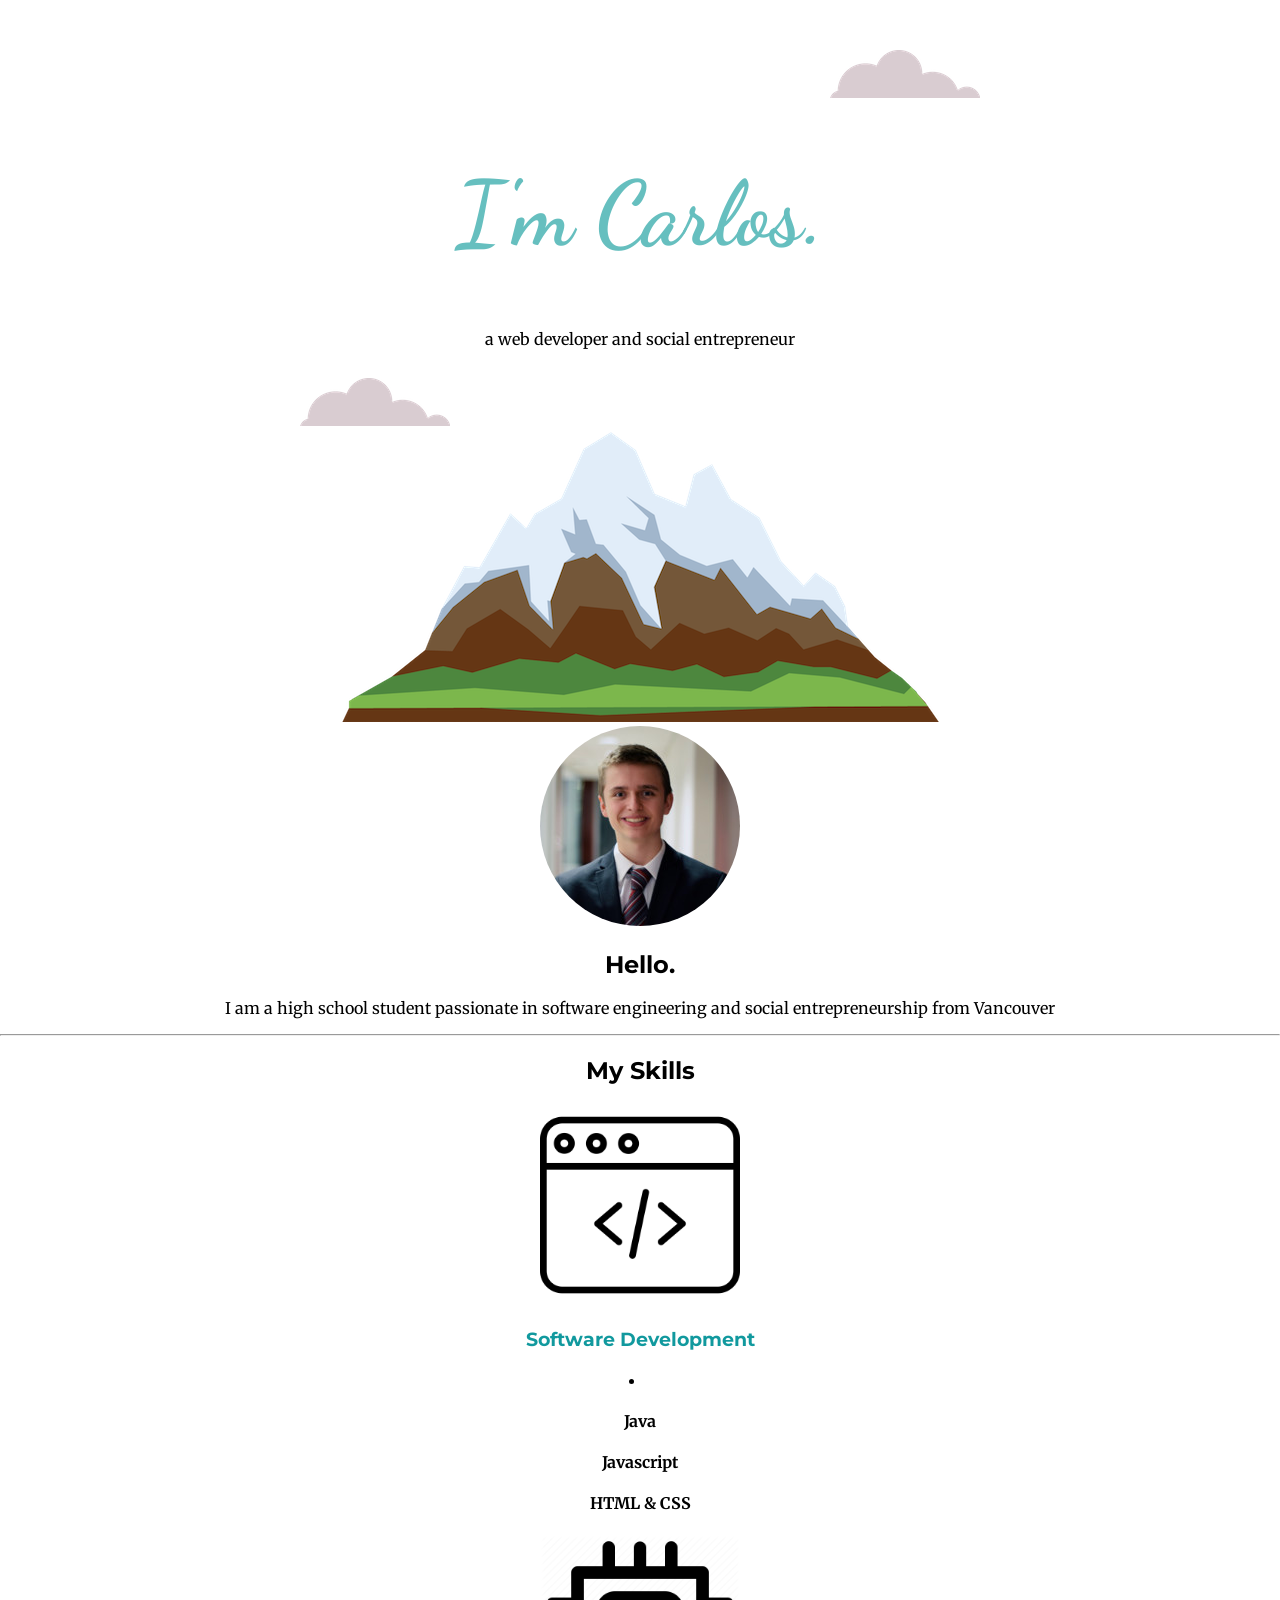
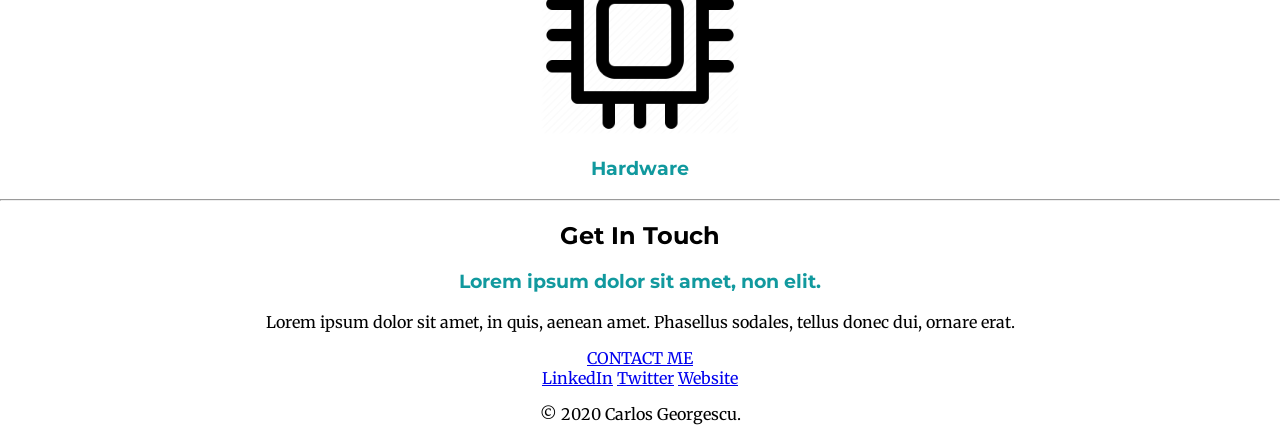
<file: CSS/index.html>
<!DOCTYPE html>
<html lang="en" dir="ltr">
  <head>
    <meta charset="utf-8">
    <title>Carlos' Personal Website</title>
    <link rel="stylesheet" href="css/styles.css">
    <link rel="icon" href="favicon.ico">
    <link href="https://fonts.googleapis.com/css?family=Dancing+Script|Merriweather|Montserrat&display=swap" rel="stylesheet">
  </head>
  <body>

  <div class="topContainer">
    <img class="top-cloud" src="images/cloud.png" alt="cloud-photo">
    <h1>I'm Carlos.</h1>
    <p>a web developer and social entrepreneur</p>
    <img class="bottom-cloud" src="images/cloud.png" alt="cloud-photo">
    <img src="images/mountain.png" alt="mountain-photo">
  </div>

  <div class="middle-container">
    <div class="profile">
      <img class="profilePicture" src="images/profilePic.jfif" alt="CarlosPicture">
      <h2>Hello.</h2>
      <p>I am a high school student passionate in software engineering and social entrepreneurship from Vancouver</p>
    </div>
    <hr>
    <div class="skills">
      <h2>My Skills</h2>
      <div class="skill-row">
        <img class="codingLogo" src="images/codingLogo.png" alt="">
        <h3><b>Software Development</b></h3>
        <li>
          <h4>Java</h4>
          <h4>Javascript</h4>
          <h4>HTML & CSS</h4>
        </li>
        
      </div>
      <div class="skill-row">
        <img class="codingLogo" src="images/Hardware-Icon.png" alt="">
        <h3>Hardware</h3>
        <p></p>
      </div>
    </div>
    <hr>
    <div class="contact-me">
      <h2>Get In Touch</h2>
      <h3>Lorem ipsum dolor sit amet, non elit.</h3>
      <p>Lorem ipsum dolor sit amet, in quis, aenean amet. Phasellus sodales, tellus donec dui, ornare erat.</p>
      <a class="btn" href="mailto:name@email.com">CONTACT ME</a>
    </div>
  </div>

  <div class="bottom-container">
    <a class="footer-link" href="https://www.linkedin.com/">LinkedIn</a>
    <a class="footer-link" href="https://twitter.com/">Twitter</a>
    <a class="footer-link" href="https://carlos">Website</a>
    <p>© 2020 Carlos Georgescu.</p>
  </div>

  </body>
</html>
</file>
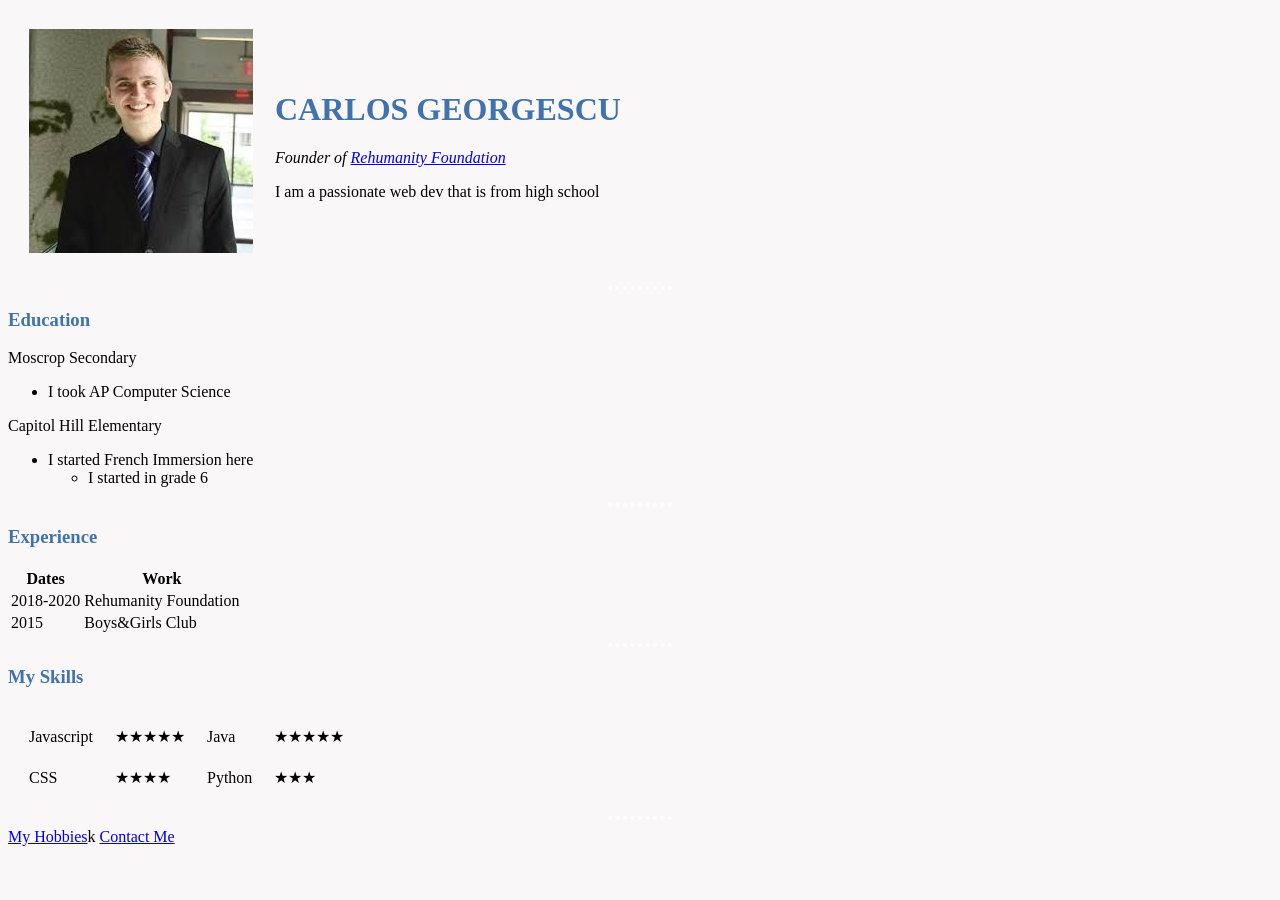
<file: HTML/index.html>
<!DOCTYPE html>
<html lang="en" dir="ltr">

<head>
  <meta charset="utf-8">
  <title>Carlos' Personal Site</title>
  <link rel="stylesheet" href="css/styles.css">

</head>

<body>
  <table cellspacing="20">
    <tr>
      <td> <img src="images/carlosPic.jfif" alt="Picture of Carlos Georgescu"></td>
      <td>
        <h1>Carlos Georgescu</h1>
        <p><em>Founder of <a href="https://www.rehumanity.ca">Rehumanity Foundation</a></em></p>
        <p>I am a passionate web dev that is from high school</p>
      </td>
    </tr>
  </table>


  <hr width="25%" align="middle" />
  <h3>Education</h3>
  <p>Moscrop Secondary</p>
  <ul>
    <li>I took AP Computer Science</li>
  </ul>
  <p>Capitol Hill Elementary</p>
  <ul>
    <li>I started French Immersion here</li>
    <ul>
      <li>I started in grade 6</li>
    </ul>
  </ul>
  <hr>
  <h3>Experience</h3>
  <table>
    <thead>
      <tr>
        <th>Dates</th>
        <th>Work</th>
      </tr>
    </thead>
    <tbody>
      <tr>
        <td>2018-2020</td>
        <td>Rehumanity Foundation</td>
      </tr>
      <tr>
        <td>2015</td>
        <td>Boys&Girls Club</td>
      </tr>
    </tbody>
  </table>
  <hr>
  <h3>My Skills</h3>
  <table cellspacing="20">
    <tr>
      <td>Javascript</td>
      <td>★★★★★</td>
      <td>Java</td>
      <td>★★★★★</td>
    </tr>
    <tr>
      <td>CSS</td>
      <td>★★★★</td>
      <td>Python</td>
      <td>★★★</td>
    </tr>
  </table>
  <hr>
  <a href="hobbies.html">My Hobbies</a>k
  <a href="contact-me.html">Contact Me</a>
</body>

</html>
</file>
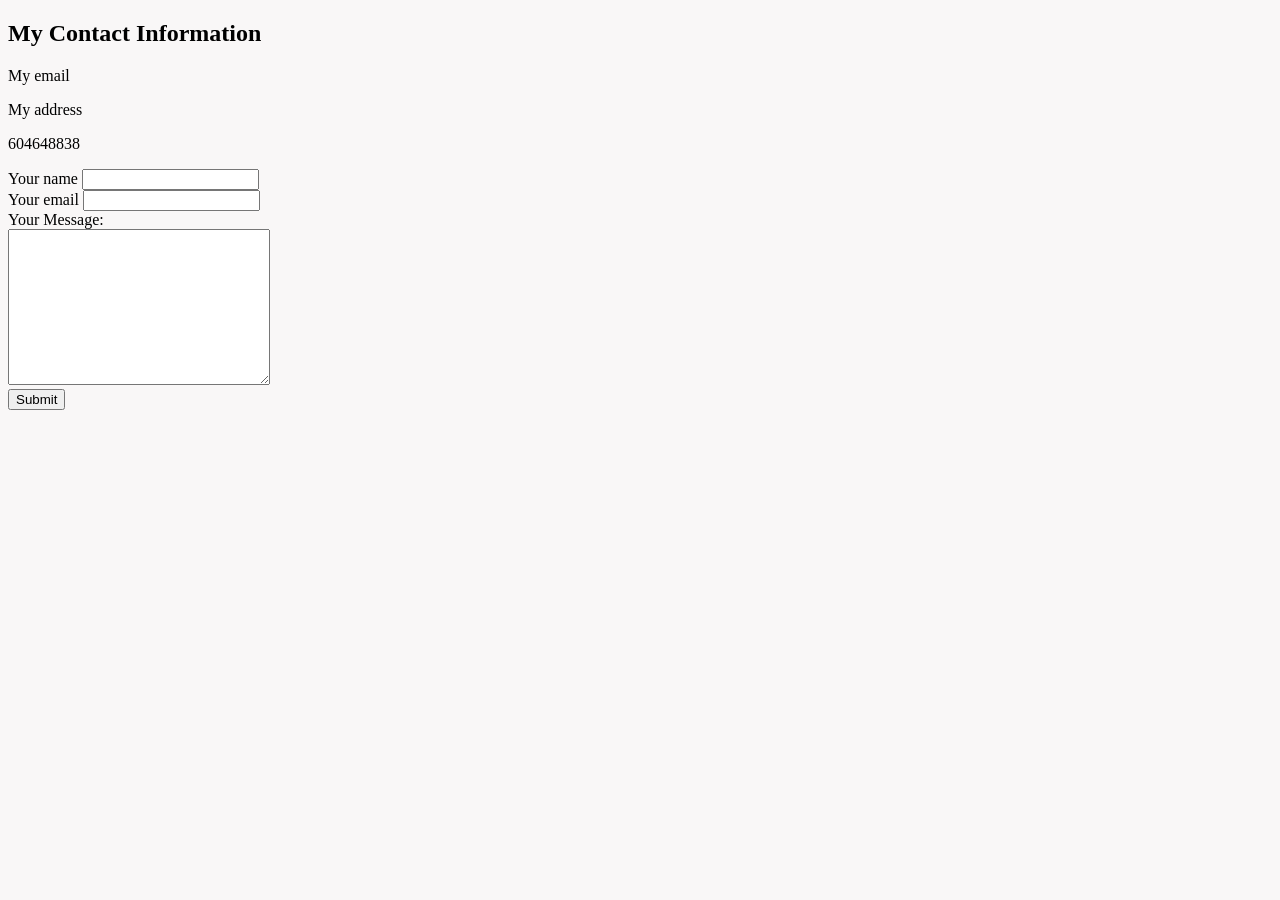
<file: HTML/contact-me.html>
<!DOCTYPE html>
<html lang="en" dir="ltr">

<head>
  <meta charset="utf-8">
  <title>Contact Me!</title>
  <link rel="stylesheet" href="css/styles.css">
</head>

<body>
  <h2>My Contact Information</h2>
  <p>My email</p>
  <p>My address</p>
  <p>604648838</p>
  <form action="mailto:dr.cag10@gmail.com" method="post" enctype="text/plain">
    <label>Your name</label>
    <input type="text" name="yourName" value="">
    <br>
    <label>Your email</label>
    <input type="email" name="yourEmail" value="">
    <br />
    <label for="">Your Message:</label>
    <br>
    <textarea name="yourMessage" rows="10" cols="30"></textarea>
    <br>
    <input type="submit" name="">
  </form>
</body>

</html>
</file>
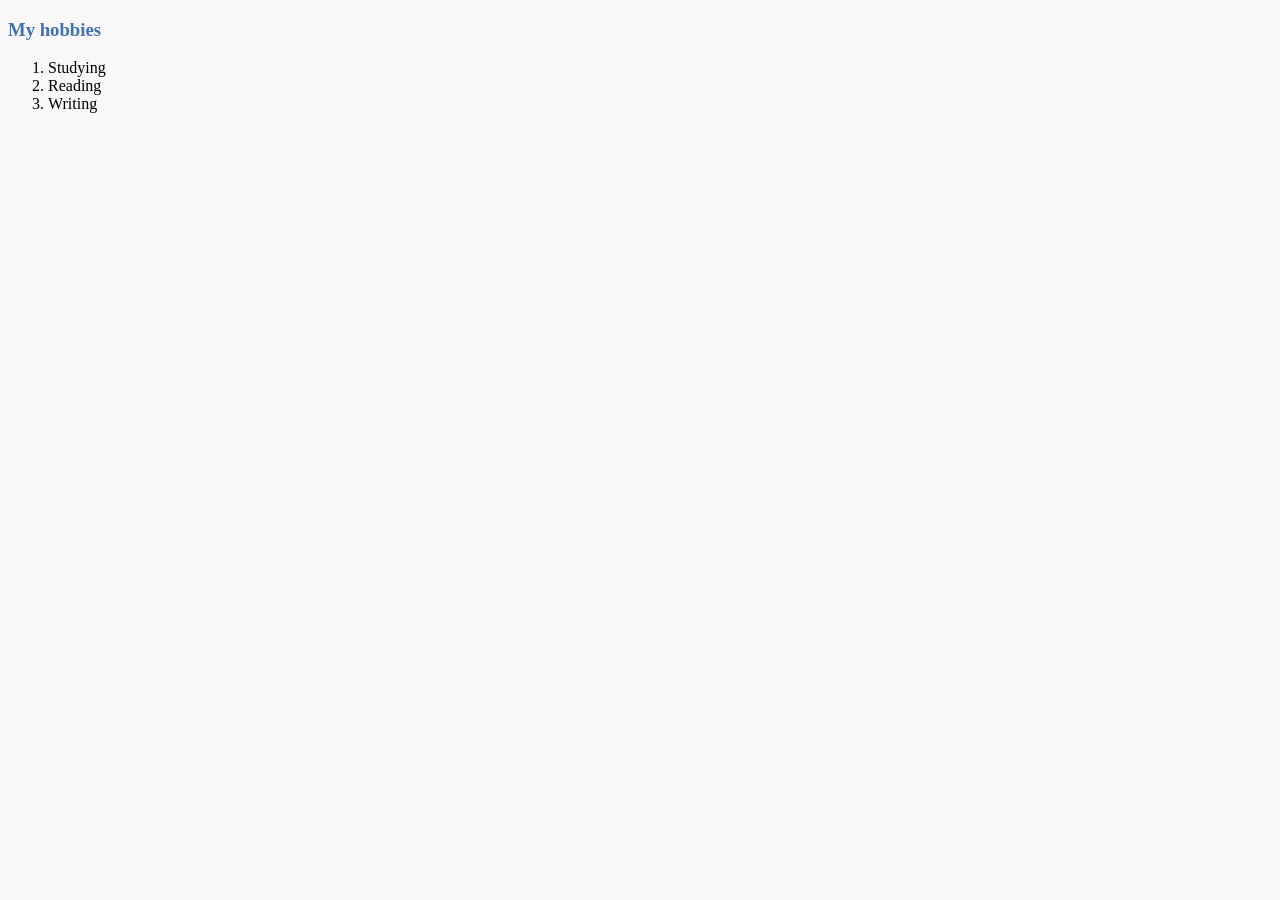
<file: HTML/hobbies.html>
<!DOCTYPE html>
<html lang="en" dir="ltr">
  <head>
    <meta charset="utf-8">
    <title>My Hobbies</title>
    <link rel="stylesheet" href="css/styles.css">
  </head>
  <body>
    <h3>My hobbies</h3>
    <ol>
      <li>Studying</li>
      <li>Reading</li>
      <li>Writing</li>
    </ol>
  </body>
</html>
</file>
<file: CSS/css/styles.css>
body {
  margin: 0;
  text-align: center;
  font-family: 'Merriweather', serif;
}

h1 {
  font-size: 90px; //100%
  margin: 0 auto 0 auto;
  color: #66BFBF;
  font-family: 'Dancing Script', cursive;
}

h2 {
  font-family: 'Montserrat', sans-serif;
}

h3 {
  font-family: 'Montserrat', sans-serif;
  color: #11999E;
}

.topContainer {
  background-color: #ffffff;
  position: relative;
  padding-top: 100px;
}

.middleContainer {

}
.codingLogo{
  height: 200px;
  width: auto;
}
.bottomContainer {

}

.top-cloud {
  position: absolute;
  right: 300px;
  top: 50px;
}

.bottom-cloud {
  position: absolute;
  left: 300px;
  bottom: 300px;
}
.profilePicture{
  border-radius: 50%;
}
</file>
<file: HTML/css/styles.css>
body {
  background-color: #f9f7f7;
}

hr {
  border-style: dotted none none;
  border-color: white;
  border-width: 4px;
  width: 5%;
}

h1 {
  color: #3f72af;
  text-transform: uppercase;
}

h3 {
  color: #3f72af;
}
</file>
